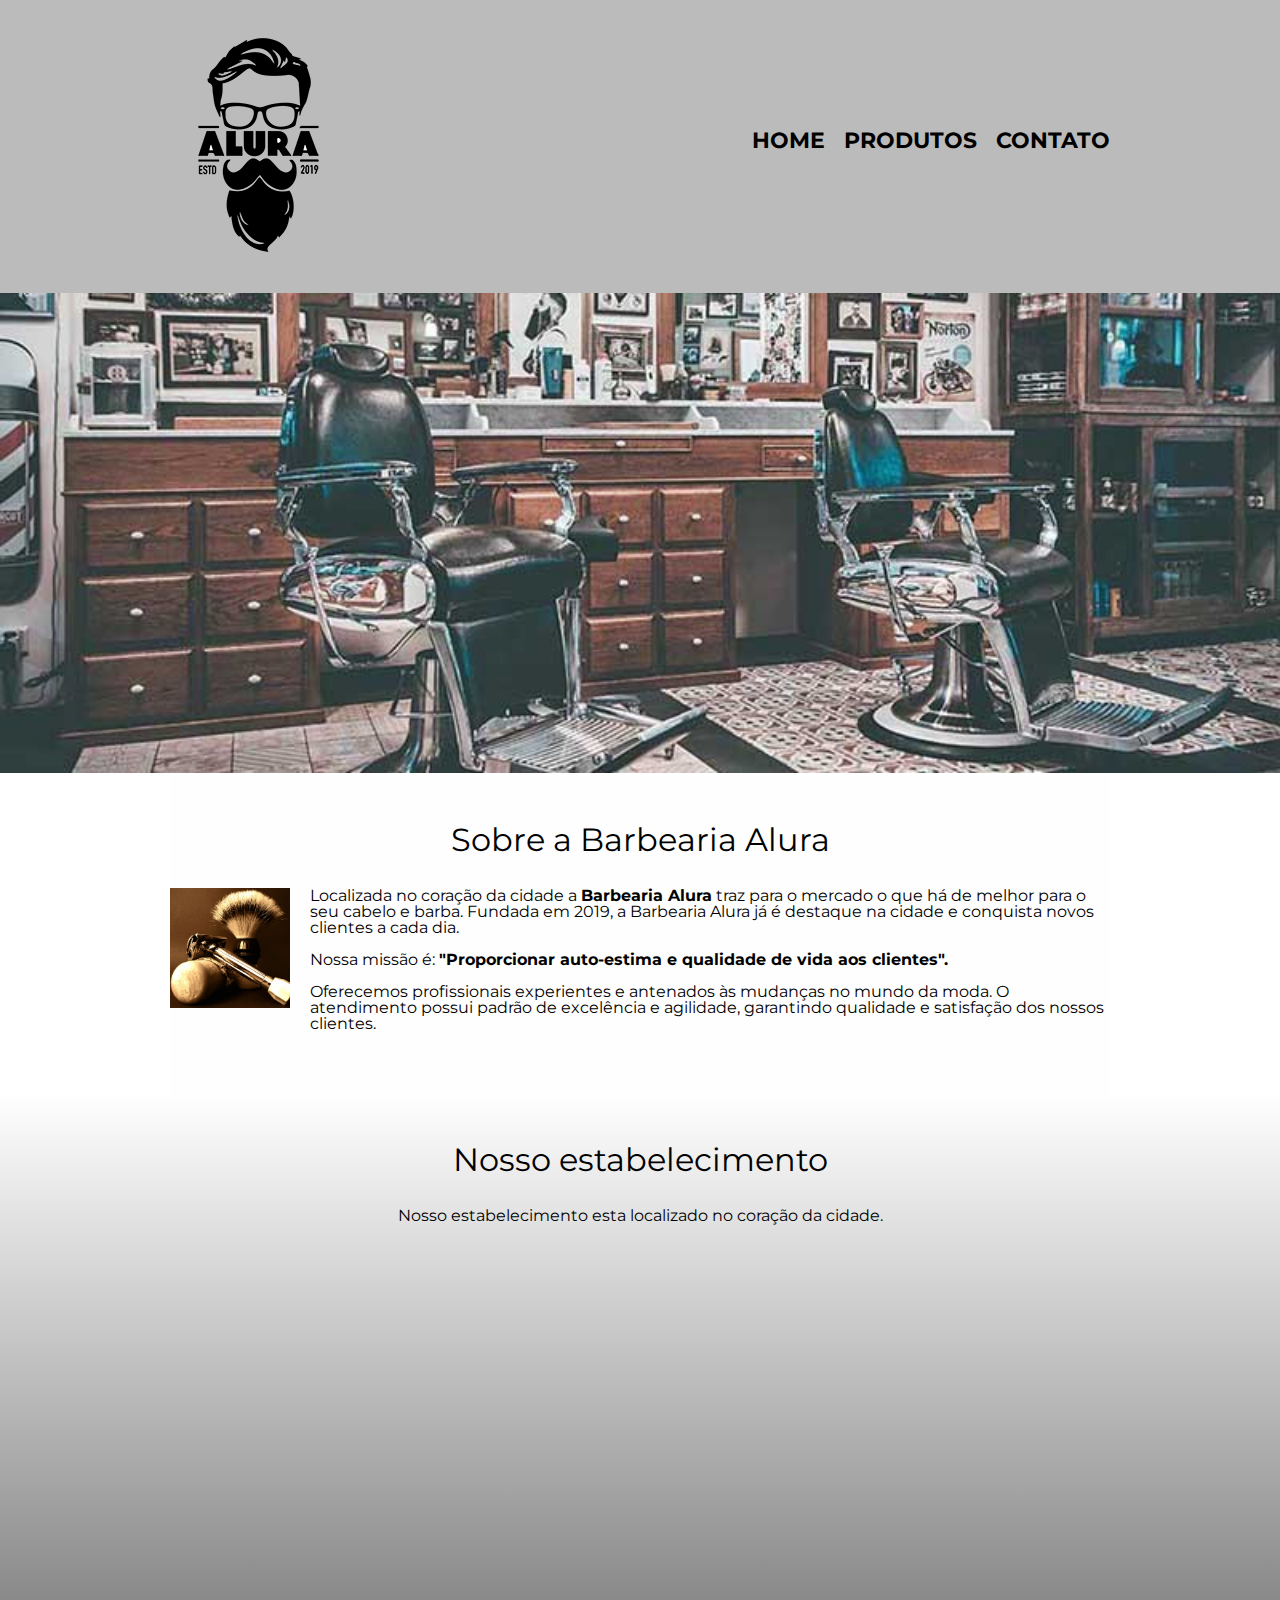
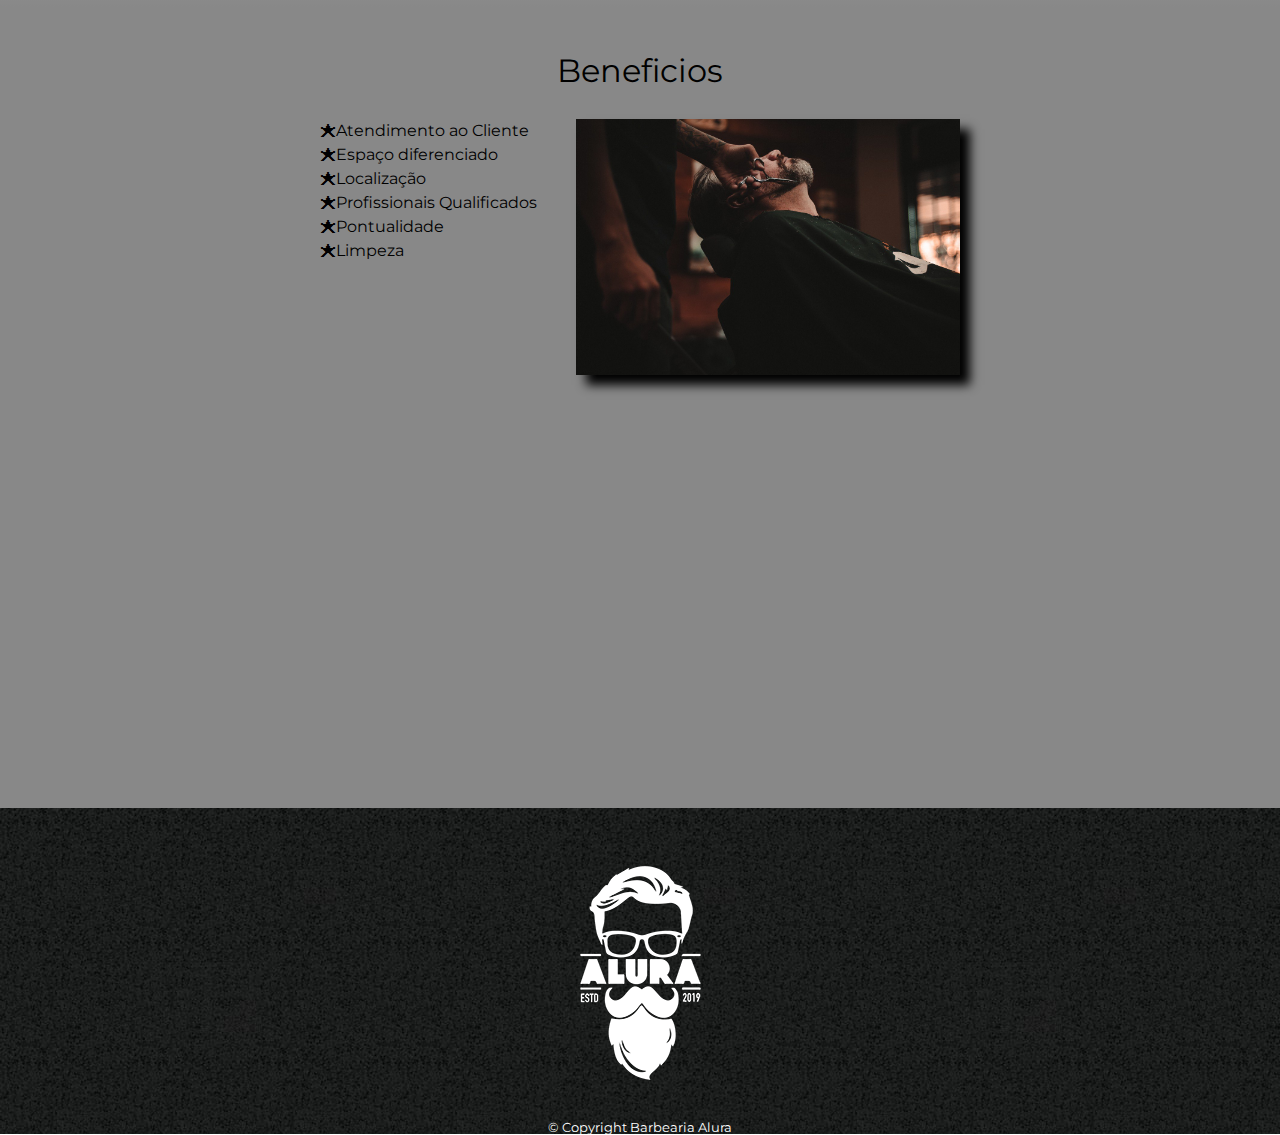
<file: index.html>
<!DOCTYPE html>
<html lang="pt-br">
	<head>
		<meta charset="UTF-8">
		<meta name="viewport" content="width=device-width">
		<title>Barbearia Alura</title>

		<link rel="stylesheet" href="reset.css">
		<link rel="stylesheet" href="style.css">
		<link href="https://fonts.googleapis.com/css?family=Montserrat&display=swap" rel="stylesheet">
	</head>
	<body>
		<header>
        	<div class="caixa">
	            <h1><img src="logo.png" alt="Logo da Barbearia Alura"></h1>

	            <nav>
	            	<ul>
	               		<li><a href="index.html">Home</a></li>
	                	<li><a href="produtos.html">Produtos</a></li>
	                	<li><a href="contato.html">Contato</a></li>
	            	</ul>
	        	</nav>
        	</div>
        </header>
				<img class="banner" src="banner.jpg">

				<main>

					<section class="principal">

						<h2 class="titulo-principal">Sobre a Barbearia Alura</h2>

						<img class="utensilios" src="utensilios.jpg" alt="utensilios de um barbeiro">

						<p>Localizada no coração da cidade a <strong>Barbearia Alura</strong> traz para o mercado o que há de melhor para o seu cabelo e barba. Fundada em 2019, a Barbearia Alura já é destaque na cidade e conquista novos clientes a cada dia.</p>

						<p id="missao"><em>Nossa missão é: <strong>"Proporcionar auto-estima e qualidade de vida aos clientes".</strong></em></p>

						<p>Oferecemos profissionais experientes e antenados às mudanças no mundo da moda. O atendimento possui padrão de excelência e agilidade, garantindo qualidade e satisfação dos nossos clientes.</p>
					</section>

					<section class="mapa">

						<h3 class="titulo-principal">Nosso estabelecimento</h3>

						<p>Nosso estabelecimento esta localizado no coração da cidade.</p>

						<div class="mapa-conteudo">
							<iframe src="https://www.google.com/maps/embed?pb=!1m18!1m12!1m3!1d3656.448598130907!2d-46.634653385542435!3d-23.588239368469353!2m3!1f0!2f0!3f0!3m2!1i1024!2i768!4f13.1!3m3!1m2!1s0x94ce5a2b2ed7f3a1%3A0xab35da2f5ca62674!2sCaelum%20-%20Escola%20de%20Tecnologia!5e0!3m2!1spt-BR!2sbr!4v1580944057048!5m2!1spt-BR!2sbr" width="100%" height="300" frameborder="0" style="border:0;" allowfullscreen=""></iframe>
						</div>

					</section>

					<section class="beneficio">

						<h3 class="titulo-principal">Beneficios</h3>

						<div class="conteudo-beneficio">
							<ul class="lista-beneficio">
								<li class="itens">Atendimento ao Cliente</li>
								<li class="itens">Espaço diferenciado</li>
								<li class="itens">Localização</li>
								<li class="itens">Profissionais Qualificados</li>
								<li class="itens">Pontualidade</li>
								<li class="itens">Limpeza</li>
							</ul><img src="beneficios.jpg" class="imagem-beneficio">
						</div>

						<div class="video">
							<iframe width="560" height="315" src="https://www.youtube.com/embed/wcVVXUV0YUY" frameborder="0" allow="accelerometer; autoplay; encrypted-media; gyroscope; picture-in-picture" allowfullscreen></iframe>
						</div>
					</section>
				</main>
			<footer>
        		<img src="logo-branco.png">
        		<p class="copyright">&copy; Copyright Barbearia Alura</p>
        </footer>
	</body>
</html>
</file>
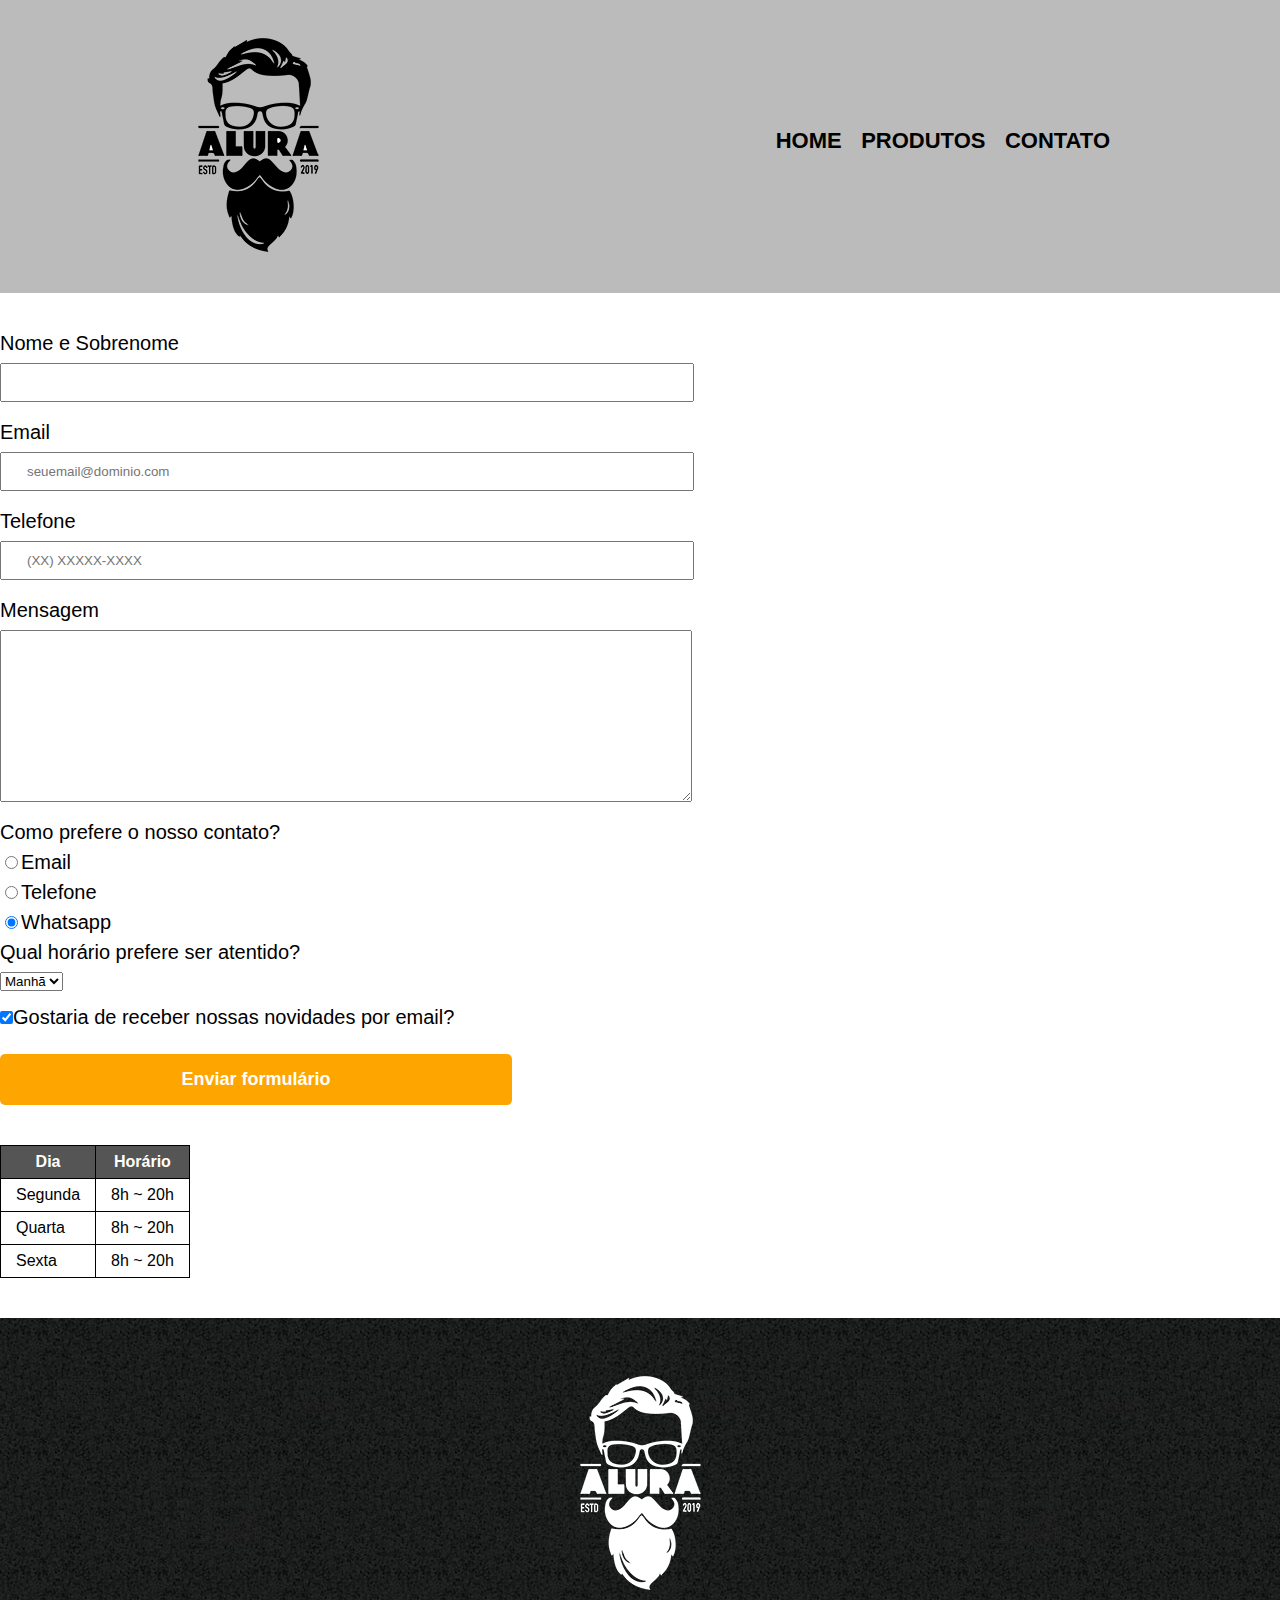
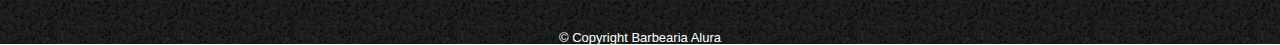
<file: contato.html>
<!DOCTYPE html>
<html>
    <head>
        <meta charset="UTF-8">
        <title>Contatos - Barbearia Alura</title>
        <link rel="stylesheet" type="text/css" href="reset.css">
        <link rel="stylesheet" href="style.css">
        
    </head>
    <body>
        <header>
        	<div class="caixa">
	            <h1><img src="logo.png" alt="Logo da Barbearia Alura"></h1>

	            <nav>
	            	<ul>
	               		<li><a href="index.html">Home</a></li>
	                	<li><a href="produtos.html">Produtos</a></li>
	                	<li><a href="contatos.html">Contato</a></li>
	            	</ul>
	        	</nav>
        	</div>
        </header>
        <main>
            <form>
                <label for="nomesobrenome">Nome e Sobrenome</label>
                <input type="text" id="nomesobrenome" class="input-padrao" required>

                <label for="email">Email</label>
                <input type="email" id="email" class="input-padrao" required placeholder="seuemail@dominio.com">

                <label for="telefone">Telefone</label>
                <input type="tel" id="telefone"class="input-padrao" required placeholder="(XX) XXXXX-XXXX">

                <label for="mensagem">Mensagem</label>
                <textarea cols="70" rows="10" id="mensagem"class="input-padrao" required></textarea>

                <fieldset>
                    <legend>Como prefere o nosso contato?</legend>
                    <label for="radio-email"><input type="radio" name="contato" value="email" id="radio-email">Email</label>
                    
                    <label for="radio-telefone"><input type="radio" name="contato" value="telefone" id="radio-telefone">Telefone</label>
                
                    <label for="radio-whatsapp"><input type="radio" name="contato" value="Whatsapp" id="radio-whatsapp" checked>Whatsapp</label>
                    
                </fieldset>
                
                <fieldset>
                    <legend>Qual horário prefere ser atentido?</legend>
                    <select>
                        <option>Manhã</option>
                        <option>Tarde</option>
                        <option>Noite</option>
                    </select>

                </fieldset>

                <label><input type="checkbox" class="checkbox" checked>Gostaria de receber nossas novidades por email?</label>

                <input type="submit" value="Enviar formulário" class="Enviar">
                
            </form>

            <table>

                <thead>
                    <tr>
                        <th>Dia</th>
                        <th>Horário</th>
                    </tr>
                </thead>
                <tbody>
                <tr>
                    <td>Segunda</td>
                    <td>8h ~ 20h</td>
                </tr>
                <tr>
                    <td>Quarta</td>
                    <td>8h ~ 20h</td>
                </tr>
                <tr>
                    <td>Sexta</td>
                    <td>8h ~ 20h</td>
                </tr>
                </tbody>

            </table>

        </main>
         <footer>
            <img src="logo-branco.png" alt="Logo da Barbearia Alura">
            <p class="copyright">&copy; Copyright Barbearia Alura</p>
        </footer>
    </body>
</html>
</file>
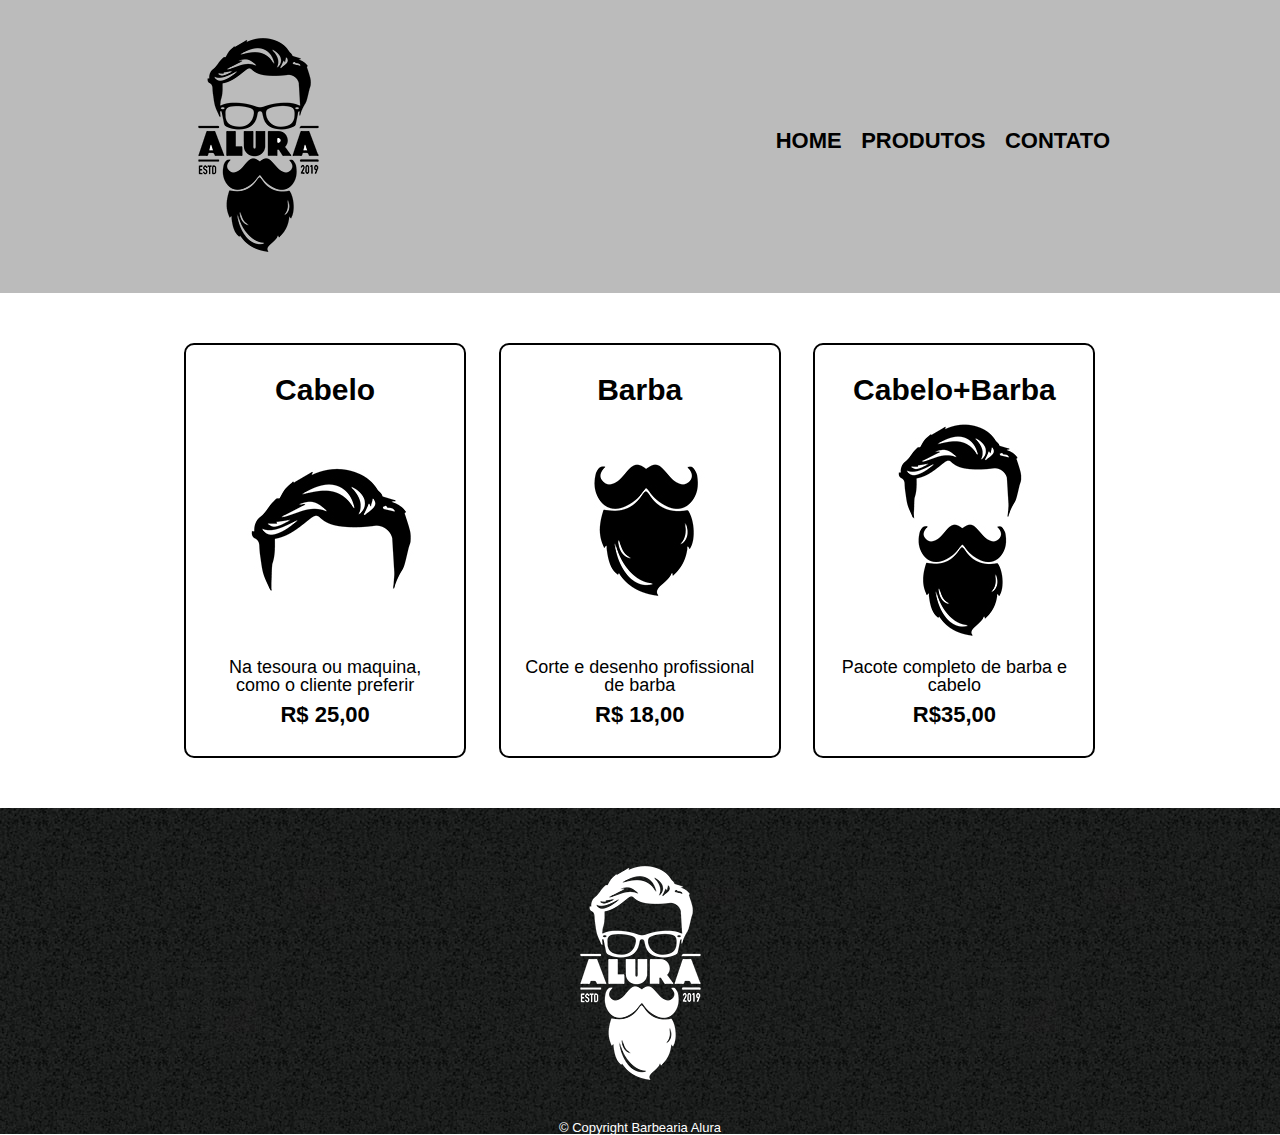
<file: produtos.html>
<!DOCTYPE html>
<html>
    <head>
        <meta charset="UTF-8">
        <title>Produtos - Barbearia Alura</title>
        <link rel="stylesheet" type="text/css" href="reset.css">
        <link rel="stylesheet" href="style.css">
        
    </head>
    <body>
        <header>
        	<div class="caixa">
	            <h1><img src="logo.png"></h1>

	            <nav>
	            	<ul>
	               		<li><a href="index.html">Home</a></li>
	                	<li><a href="produtos.html">Produtos</a></li>
	                	<li><a href="contato.html">Contato</a></li>
	            	</ul>
	        	</nav>
        	</div>
        </header>

        <main>
        	<ul class="produtos">
        		<li>
        			<h2>Cabelo</h2>
        			<img src="cabelo.jpg">
        			<p class="produto-descriçao">Na tesoura ou maquina, como o cliente preferir</p>
        			<p class="produto-preço">R$ 25,00</p>
        		</li> 
	        	<li>
	        		<h2>Barba</h2>
	        		<img src="barba.jpg">
        			<p class="produto-descriçao">Corte e desenho profissional de barba</p>
        			<p class="produto-preço">R$ 18,00</p>
	        	</li>
	        	<li>
	        		<h2>Cabelo+Barba</h2>
	        		<img src="cabelo+barba.jpg">
        			<p class="produto-descriçao">Pacote completo de barba e cabelo</p>
        			<p class="produto-preço">R$35,00</p>
	        	</li>
        	</ul>
        </main>
        <footer>
        	<img src="logo-branco.png">
        	<p class="copyright">&copy; Copyright Barbearia Alura</p>
        </footer>
    </body>
</html>
</file>
<file: style.css>
body {
	font-family: 'Montserrat', sans-serif;
}
header{
	background: #bbbbbb;
	padding: 20px 0;
}
.caixa{
	position: relative;
	width: 940px;
	margin: 0 auto;
}
nav{
	position: absolute;
	top: 110px;
	right: 0;
}
nav li{
	display: inline;
	margin: 0 0 0 15px;
}
nav a{
	text-transform: uppercase;
	color: #000000;
	font-weight: bold;
	font-size: 22px;
	text-decoration: none;
}
nav a:hover{
	color: #C78C19;
	text-decoration: underline;
}
.produtos{
	width: 940px;
	margin: 0 auto;
	padding: 50px 0;
}
.produtos li{
	display: inline-block;
	text-align: center;
	width: 30%;
	vertical-align: top;
	margin: 0 1.5%;
	padding: 30px 20px;
	box-sizing: border-box;
	border: 2px solid #000000;
	border-radius: 10px;
}
.produtos li:hover{
	border-color: #C78C19;
}
.produtos li:active{
	border-color: #088C19;
}
.produtos li:hover h2{
	font-size: 34px;
}

.produtos h2{
	font-size: 30px;
	font-weight:bold;
}
.produto-descriçao{
	font-size: 18px;
}
.produto-preço{
	font-size: 22px;
	font-weight:bold;
	margin-top: 10px;
}
footer{
	text-align: center;
	background: url("bg.jpg");
	padding: 40px 0 0;
}
.copyright{
	color: #FFFFFF;
	font-size: 13px;
	margin: 20px 0 0;
}
main{
	
}
form{
	margin: 40px 0;
}
form label, form legend{
	display: block;
	font-size: 20px;
	margin: 0 0 10px;
}
.input-padrao{
	display: block;	
	margin: 0 0 20px;
	padding: 10px 25px;
	width: 50%;				
}	
.checkbox{
	margin: 20px 0;
}

.Enviar {
	width: 40%;
	padding: 15px 0;
	background: orange;
	color: white;
	font-weight: bold;
	font-size: 18px;
	border: none;
	border-radius: 5px;
	transition: 1s all;
	cursor: pointer;
}	

.Enviar:hover {
	background: darkorange;
	transform: scale(1.2);
}
 table {
 	margin: 20px 0 40px;
 }	

 thead {
 	background: #555555;
 	color: white;
 	font-weight:bold;
 }
 td,th {
 	border: 1px solid #000000;
 	padding: 8px 15px;
 }

/*css da pagina inicial*/

 .banner {
 	width: 100%;
 }

 .titulo-principal {
 	text-align: center;
 	font-size: 2em;
 	margin: 0 0 1em;
 	clear: left;
 }
 .principal {
 	padding: 3em 0;
 	background: #FEFEFEFE;
 	width: 940px;
	margin: 0 auto;
 }

 .principal p {
 	margin: 0 0 1em;
 }

 .utensilios {
 	width: 120px;
 	float :left;
 	margin: 0 20px 20px 0;
 }

 .mapa {
 	padding: 3em 0;
 	background: linear-gradient(#FEFEFEFE,#888888);
 }

 .mapa-conteudo {
 	width: 940px;
	margin: 0 auto;

 }

 .mapa p {
  	margin: 0 0 2em;
  	text-align: center;
 }

 .beneficio {
 	padding: 3em 0;
 	background: #888888;
 }

 .conteudo-beneficio {
 	width: 640px;
 	margin: 0 auto;
 }

 .lista-beneficio {
 	width: 40%;
 	display: inline-block;
 	vertical-align: top;
 }

 .itens {
 	line-height: 1.5em;
 }

 .itens:before{
 	content: "🟊";
 }

 .principal strong {
 	font-weight: bold;
 }

 .principal em {
 	font-style: : italic;
 }

 .imagem-beneficio {
 	width: 60%;
 	opacity: 1;
 	transition: 400ms;
 	box-shadow: 10px 10px 10px 0 #000000;
 }
 .imagem-beneficio:hover{
 	opacity: 0.3;
 }
 
 .video {
  	width: 560px;
  	margin: 2em auto;
  }
 
 @media screen and (max-width: 480px) {
 	.caixa,.principal,.conteudo-beneficio,.mapa-conteudo,.video {
 		  	width: auto;
 	}

 	h1 {
 		text-align: center;
 	}

 	nav {
 		position: static;
 	}
 	.lista-beneficio,.imagem-beneficio {
 		width: 100%

 	}
 }
</file>
